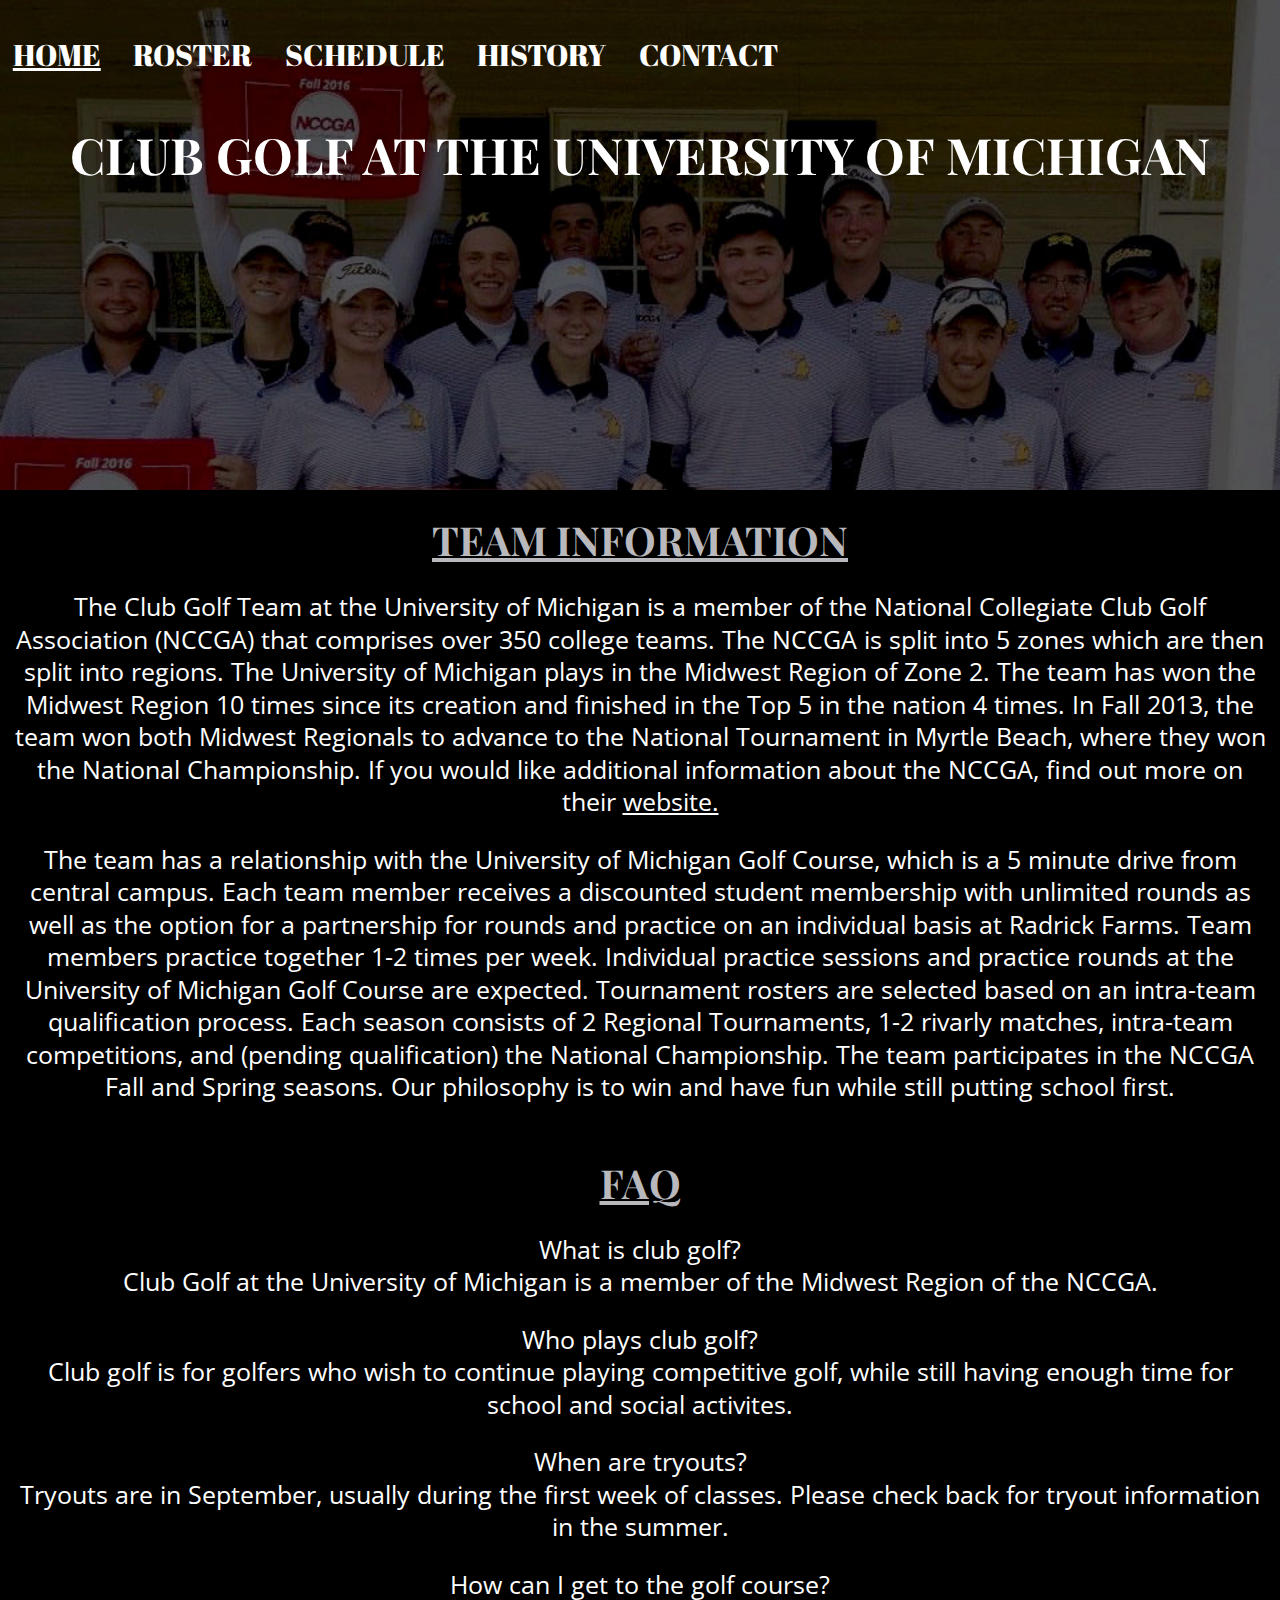
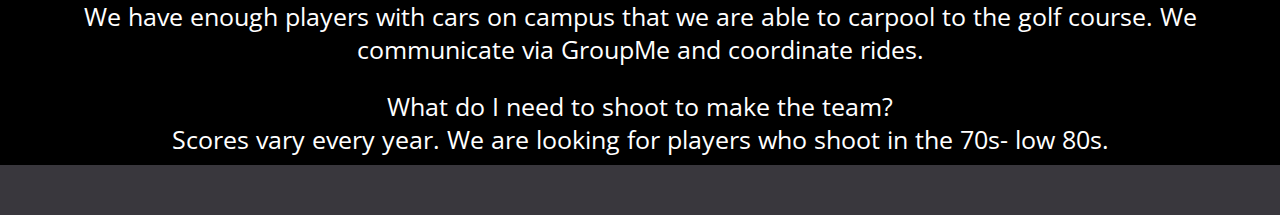
<file: index.html>
<!DOCTYPE html>
<html lang="en" dir="ltr">
  <head>
    <meta charset="utf-8">
    <link rel="stylesheet" href="css/html5reset.css">
    <link rel="stylesheet" href="css/style.css">
    <link href="https://fonts.googleapis.com/css?family=Abril+Fatface|Open+Sans|Playfair+Display" rel="stylesheet">
    <link rel="stylesheet" href="https://use.fontawesome.com/releases/v5.7.1/css/all.css" integrity="sha384-fnmOCqbTlWIlj8LyTjo7mOUStjsKC4pOpQbqyi7RrhN7udi9RwhKkMHpvLbHG9Sr" crossorigin="anonymous">
    <title>Club Golf at the University of Michigan</title>
  </head>
  <body class="background">
    <a href= "#main" class="skip"> Skip to Content</a>
    <div class="imagearea">
  <nav class="indexnav">
    <ul>
<li><a href="index.html" class ="current">Home</a></li>
<li> <a href= "roster.html">Roster</a></li>
<li> <a href= "schedule.html">Schedule</a></li>
<li> <a href= "history.html">History</a></li>
<li> <a href= "contact.html">Contact</a></li>
</ul>
</nav>
<header>
<h1>Club Golf at the University of Michigan</h1>
</header>
</div>

<main id="main">

  <div class="indexcontainer">
  <div>
<h2>Team Information</h2>

<p> The Club Golf Team at the University of Michigan is a member of the National Collegiate Club Golf Association (NCCGA) that comprises over 350 college teams. The NCCGA is split into 5 zones which are then split into regions. The University of Michigan plays in the Midwest Region of Zone 2. The team has won the Midwest Region 10 times since its creation and finished in the Top 5 in the nation 4 times. In Fall 2013, the team won both Midwest Regionals to advance to the National Tournament in Myrtle Beach, where they won the National Championship. If you would like additional information about the NCCGA, find out more on their  <a href="https://nextgengolf.org/college-golf/nccga/."> website. </a> </p>
<br>
<p>The team has a relationship with the University of Michigan Golf Course, which is a 5 minute drive from central campus. Each team member receives a discounted student membership with unlimited rounds as well as the option for a partnership for rounds and practice on an individual basis at Radrick Farms. Team members practice together 1-2 times per week. Individual practice sessions and practice rounds at the University of Michigan Golf Course are expected. Tournament rosters are selected based on an intra-team qualification process. Each season consists of 2 Regional Tournaments, 1-2 rivarly matches, intra-team competitions, and (pending qualification) the National Championship. The team participates in the NCCGA Fall and Spring seasons. Our philosophy is to win and have fun while still putting school first. </p>
</div>
<div>
<h2>FAQ </h2>

<p>What is club golf?</p>

<p>Club Golf at the University of Michigan is a member of the Midwest Region of the NCCGA.</p>
<br>
<p>Who plays club golf?</p>

<p>Club golf is for golfers who wish to continue playing competitive golf, while still having enough time for school and social activites.</p>
<br>
<p>When are tryouts?</p>

<p>Tryouts are in September, usually during the first week of classes. Please check back for tryout information in the summer.</p>
<br>
<p>How can I get to the golf course?</p>

<p>We have enough players with cars on campus that we are able to carpool to the golf course. We communicate via GroupMe and coordinate rides.</p>
<br>
<p>What do I need to shoot to make the team?</p>

<p>Scores vary every year. We are looking for players who shoot in the 70s- low 80s.</p>
</div>
</div>
</main>

<footer>
<a href="https://www.facebook.com/ClubGolfAtMichigan/" target="_blank"><i class="fab fa-facebook-square" title="facebook link"></i></a></i>
<a href="https://twitter.com/clubgolfmich?lang=en" target="_blank"><i class="fab fa-twitter-square" title="twitter link"></i></a>
<a href="https://www.instagram.com/clubgolfmich/?hl=en" target="_blank"><i class="fab fa-instagram" title="instagram link"></i></a>
<a href="mailto:michiganclubgolf@gmail.com" target="_blank"><i class="fas fa-envelope-square" title="email"></i></a>

  </footer>

</body>
</html>
</file>
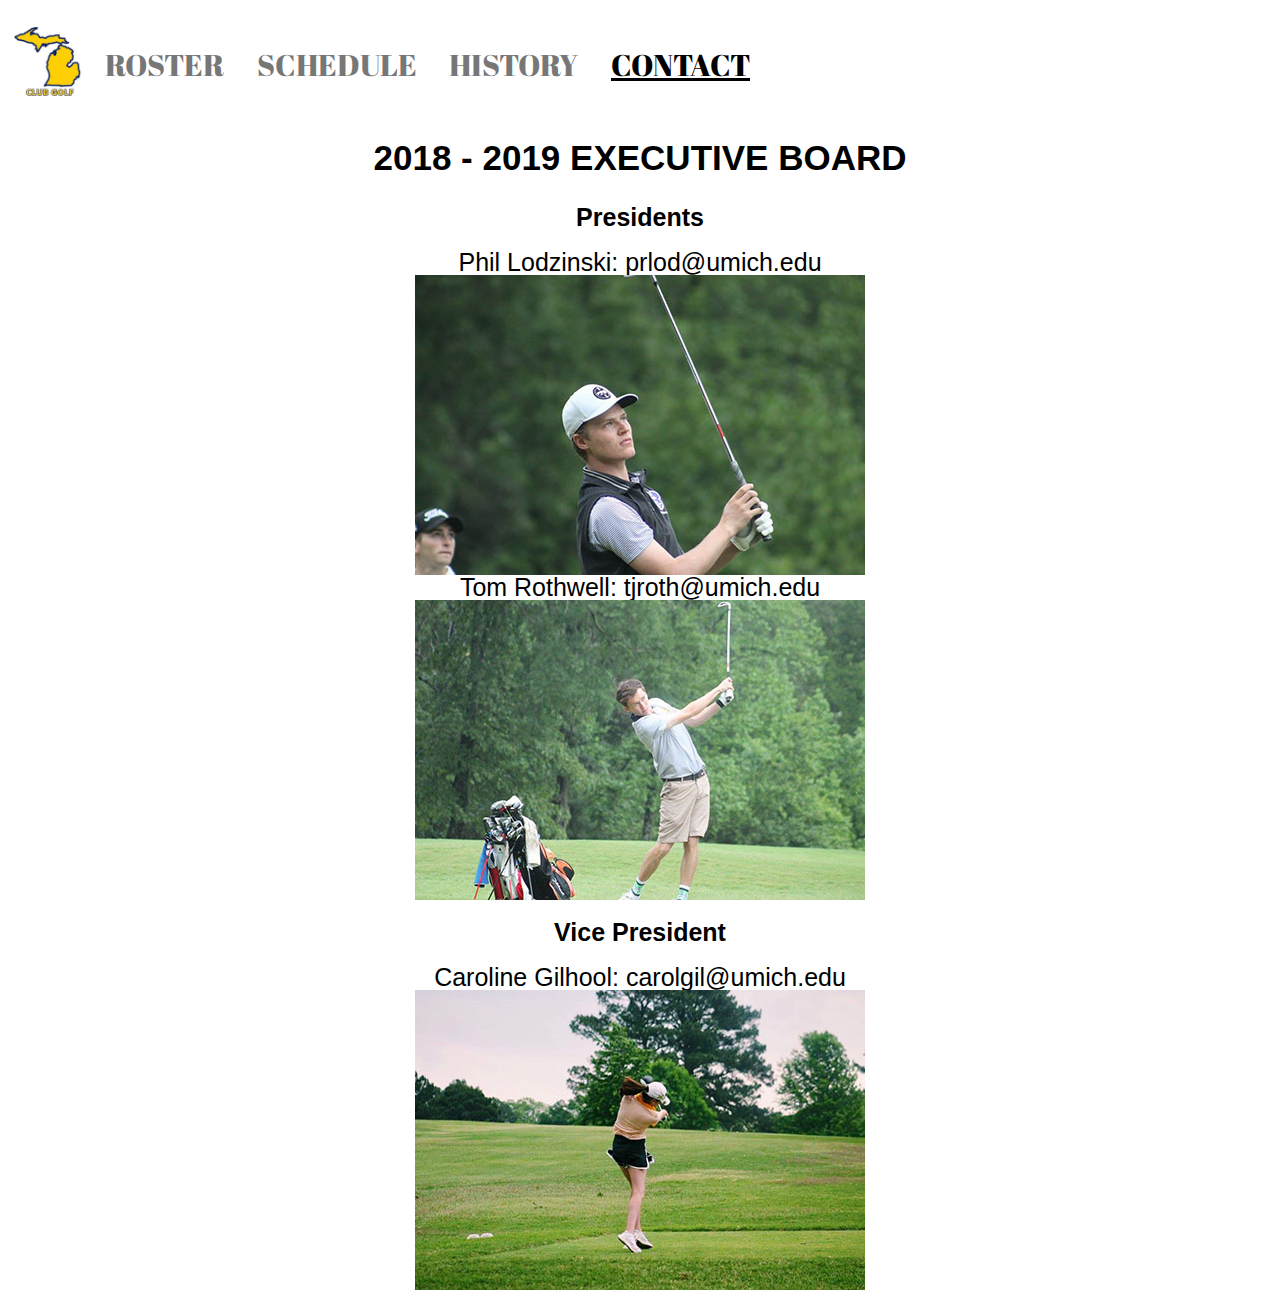
<file: contact.html>
<!DOCTYPE html>
<html lang="en" dir="ltr">
  <head>
    <meta charset="utf-8">
    <link rel="stylesheet" href="css/html5reset.css">
    <link rel="stylesheet" href="css/style.css">
    <link rel="stylesheet" href="https://use.fontawesome.com/releases/v5.7.1/css/all.css" integrity="sha384-fnmOCqbTlWIlj8LyTjo7mOUStjsKC4pOpQbqyi7RrhN7udi9RwhKkMHpvLbHG9Sr" crossorigin="anonymous">
    <link href="https://fonts.googleapis.com/css?family=Abril+Fatface|Open+Sans|Playfair+Display" rel="stylesheet">
    <title>Contact</title>
  </head>
  <body class="contactpage">
    <a href= "#main" class="skip"> Skip to Content</a>
  <nav>
    <ul>
      <li><a href="index.html"><img src = "images/logo.jpg" class="navimg" alt = "Home" /></a></li>
<li> <a href= "roster.html">Roster</a></li>
<li> <a href= "schedule.html">Schedule</a></li>
<li> <a href= "history.html">History</a></li>
<li> <a href= "contact.html" class ="current">Contact</a></li>
</ul>
</nav>
<header>

<h1> 2018 - 2019 Executive Board </h1>
</header>

<main id="main">

  <h2>Presidents</h2>
<div class="contact_container">
<div>Phil Lodzinski: prlod@umich.edu</div>
<img src = "images/phil.jpg" alt = "Picture of Phil Lodzinski" />
<div>Tom Rothwell: tjroth@umich.edu</div>
<img src = "images/tom.jpg" alt = "Picture of Tom Rothwell" />
</div>
<h2>Vice President</h2>
<div class="contact_container">
<div>Caroline Gilhool: carolgil@umich.edu</div>
<img src = "images/caroline.jpg" alt = "Picture of Caroline Gilhool" />
</div>
<footer>
<a href="https://www.facebook.com/ClubGolfAtMichigan/" target="_blank"><i class="fab fa-facebook-square" title="facebook link"></i></a></i>
<a href="https://twitter.com/clubgolfmich?lang=en" target="_blank"><i class="fab fa-twitter-square" title="twitter link"></i></a>
<a href="https://www.instagram.com/clubgolfmich/?hl=en" target="_blank"><i class="fab fa-instagram" title="instagram link"></i></a>
<a href="mailto:michiganclubgolf@gmail.com" target="_blank"><i class="fas fa-envelope-square" title="email"></i></a>

  </footer>

</main>
</body>
</html>
</file>
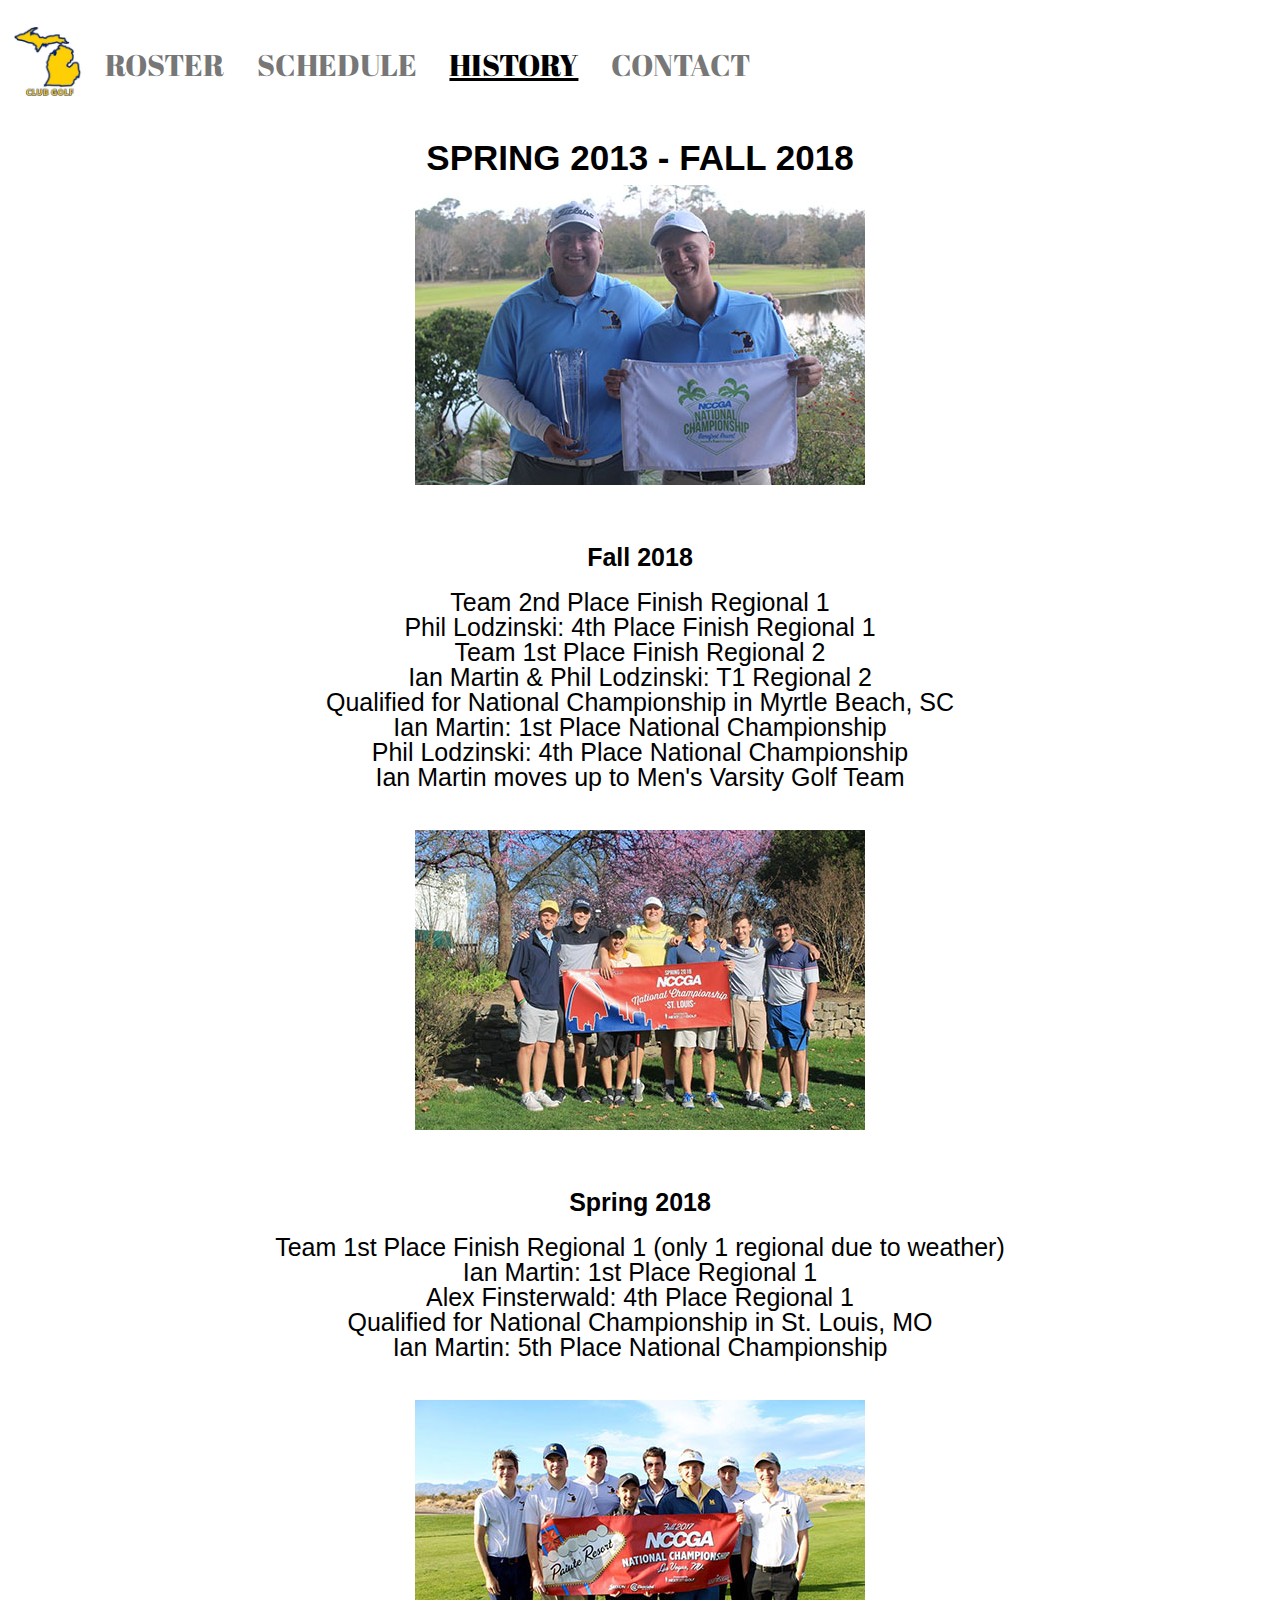
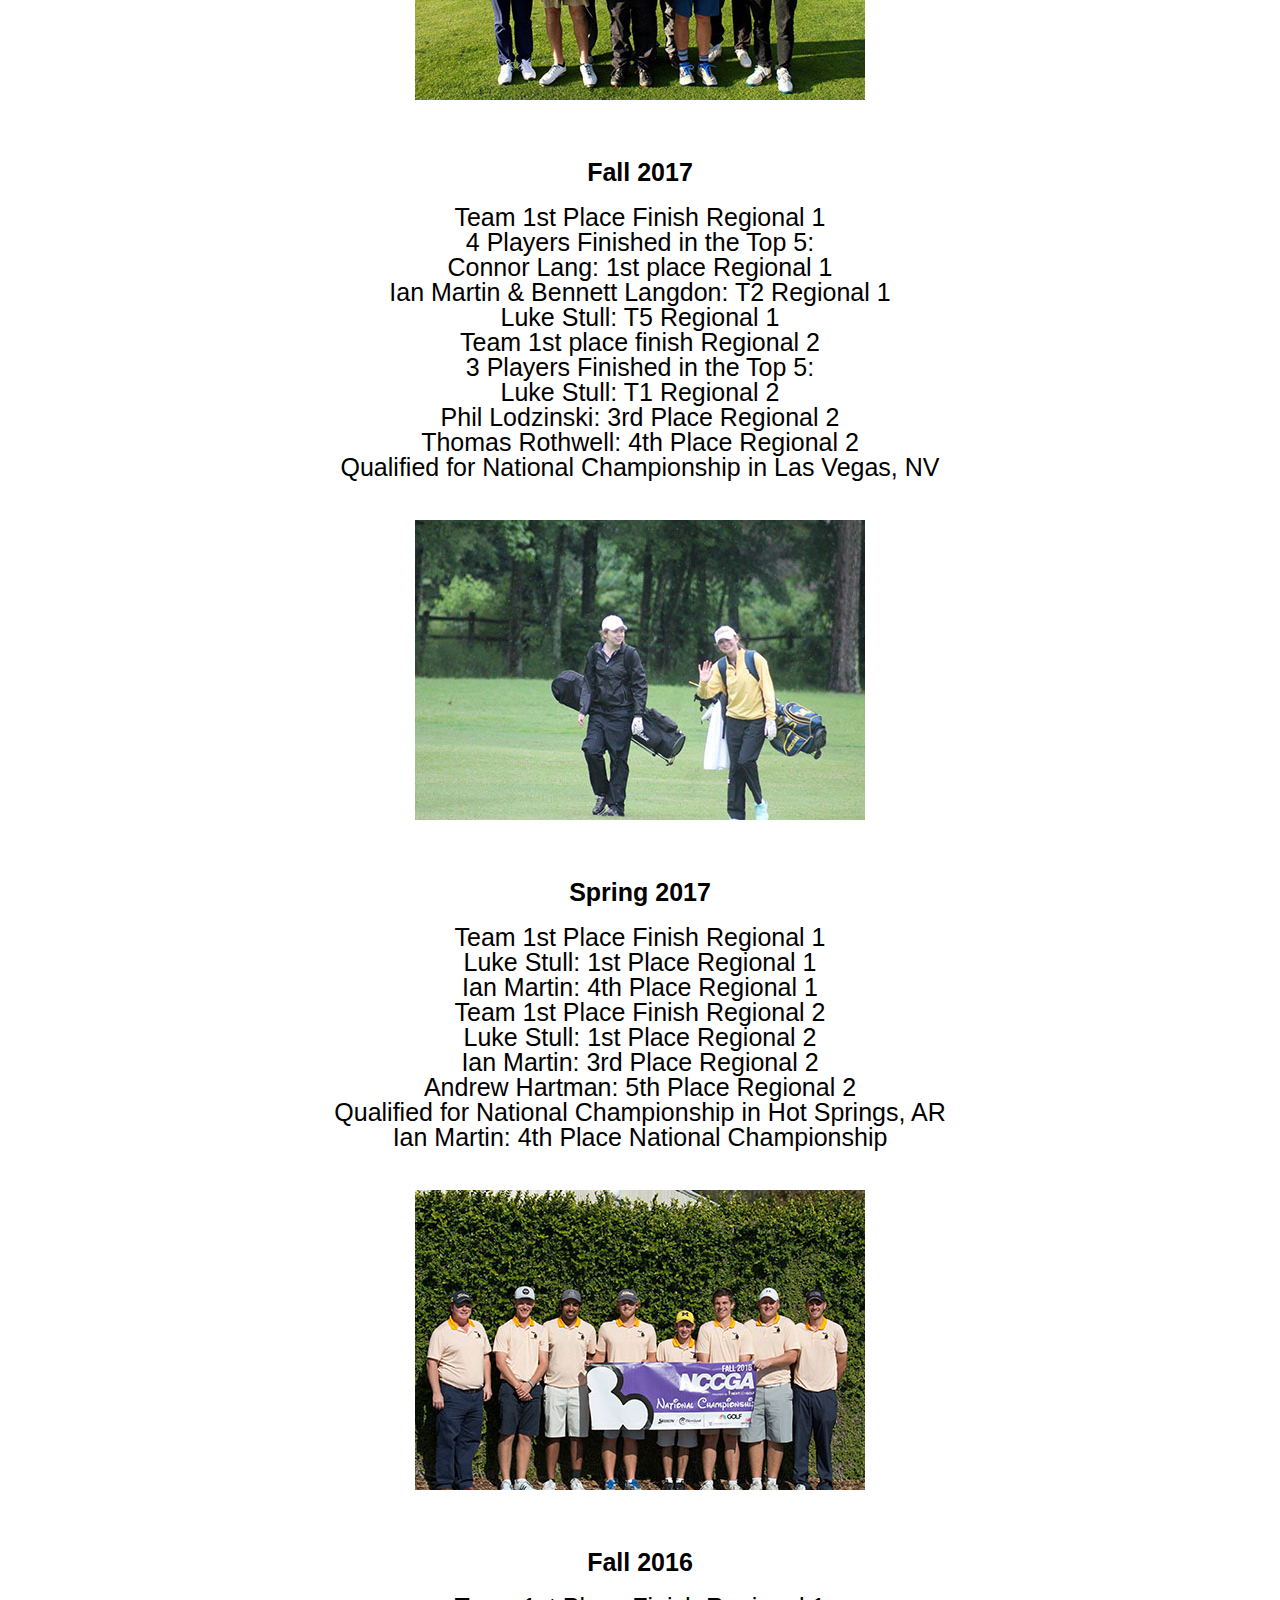
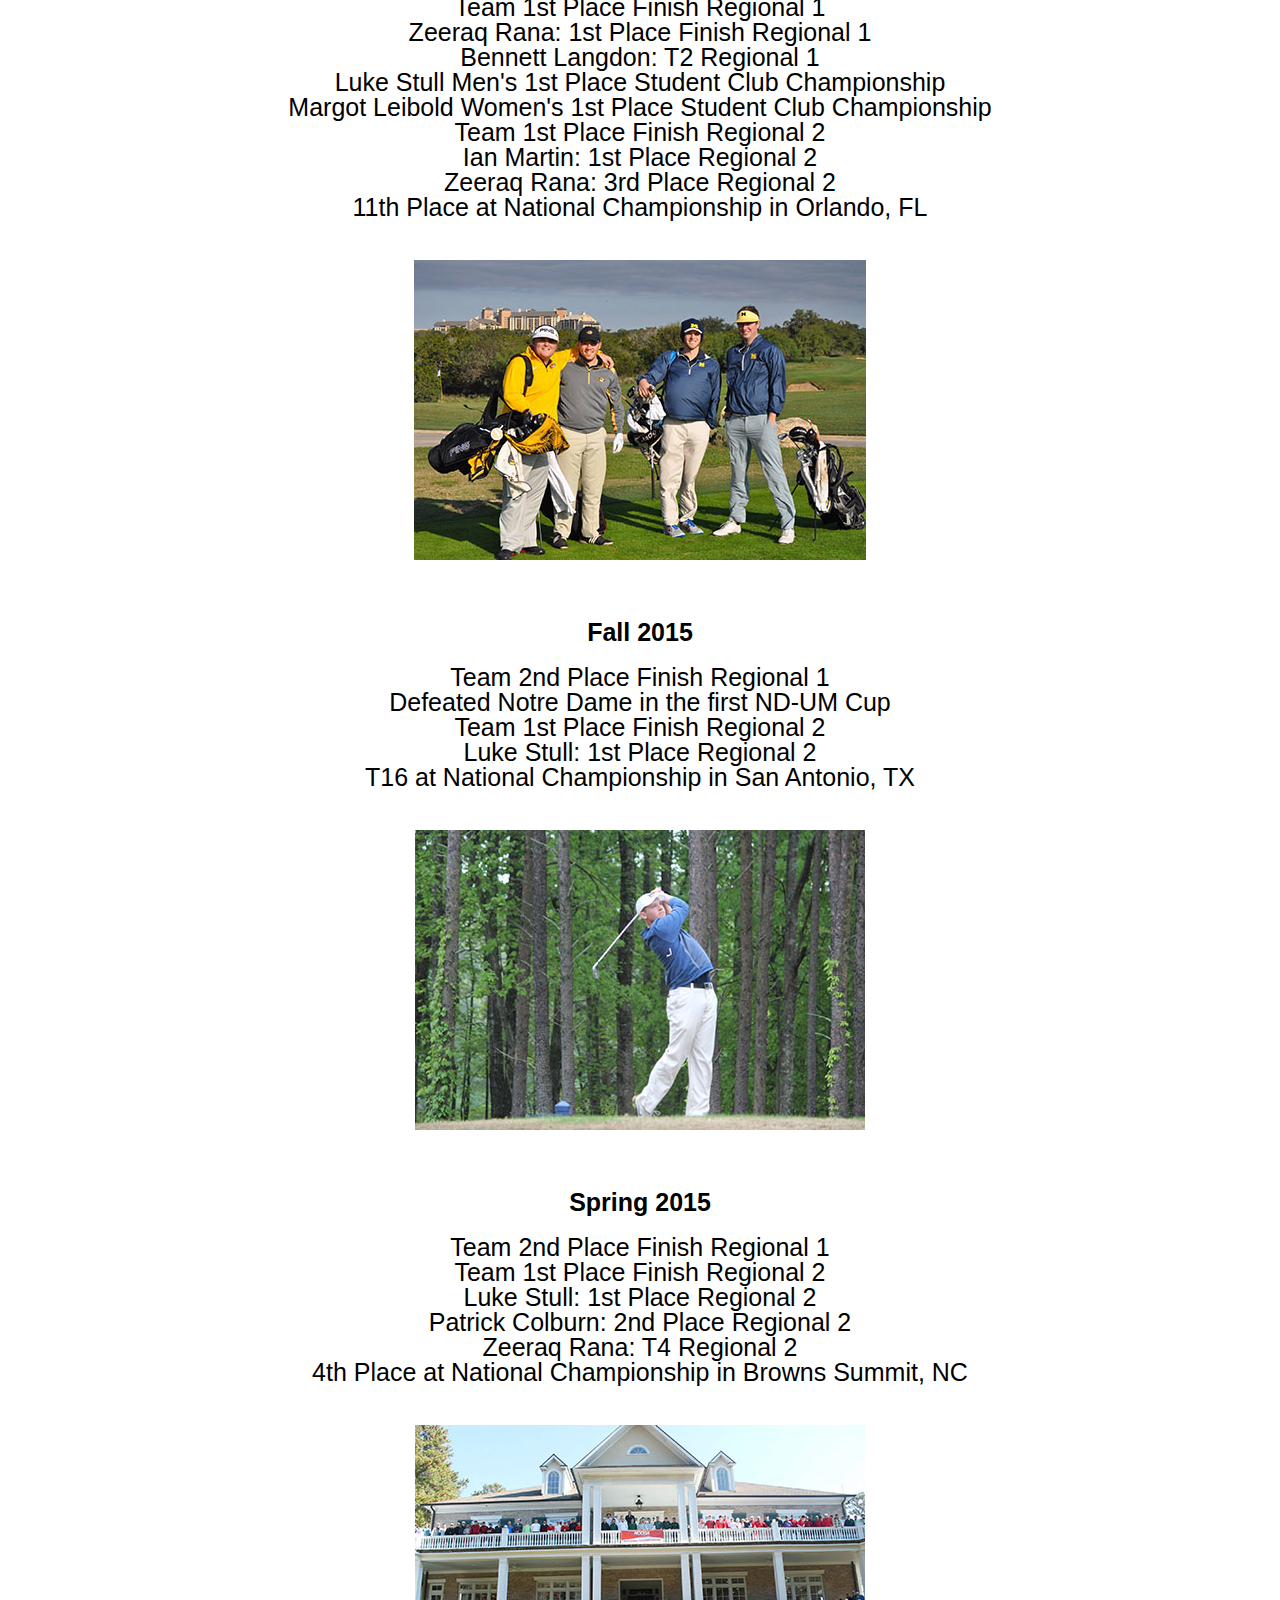
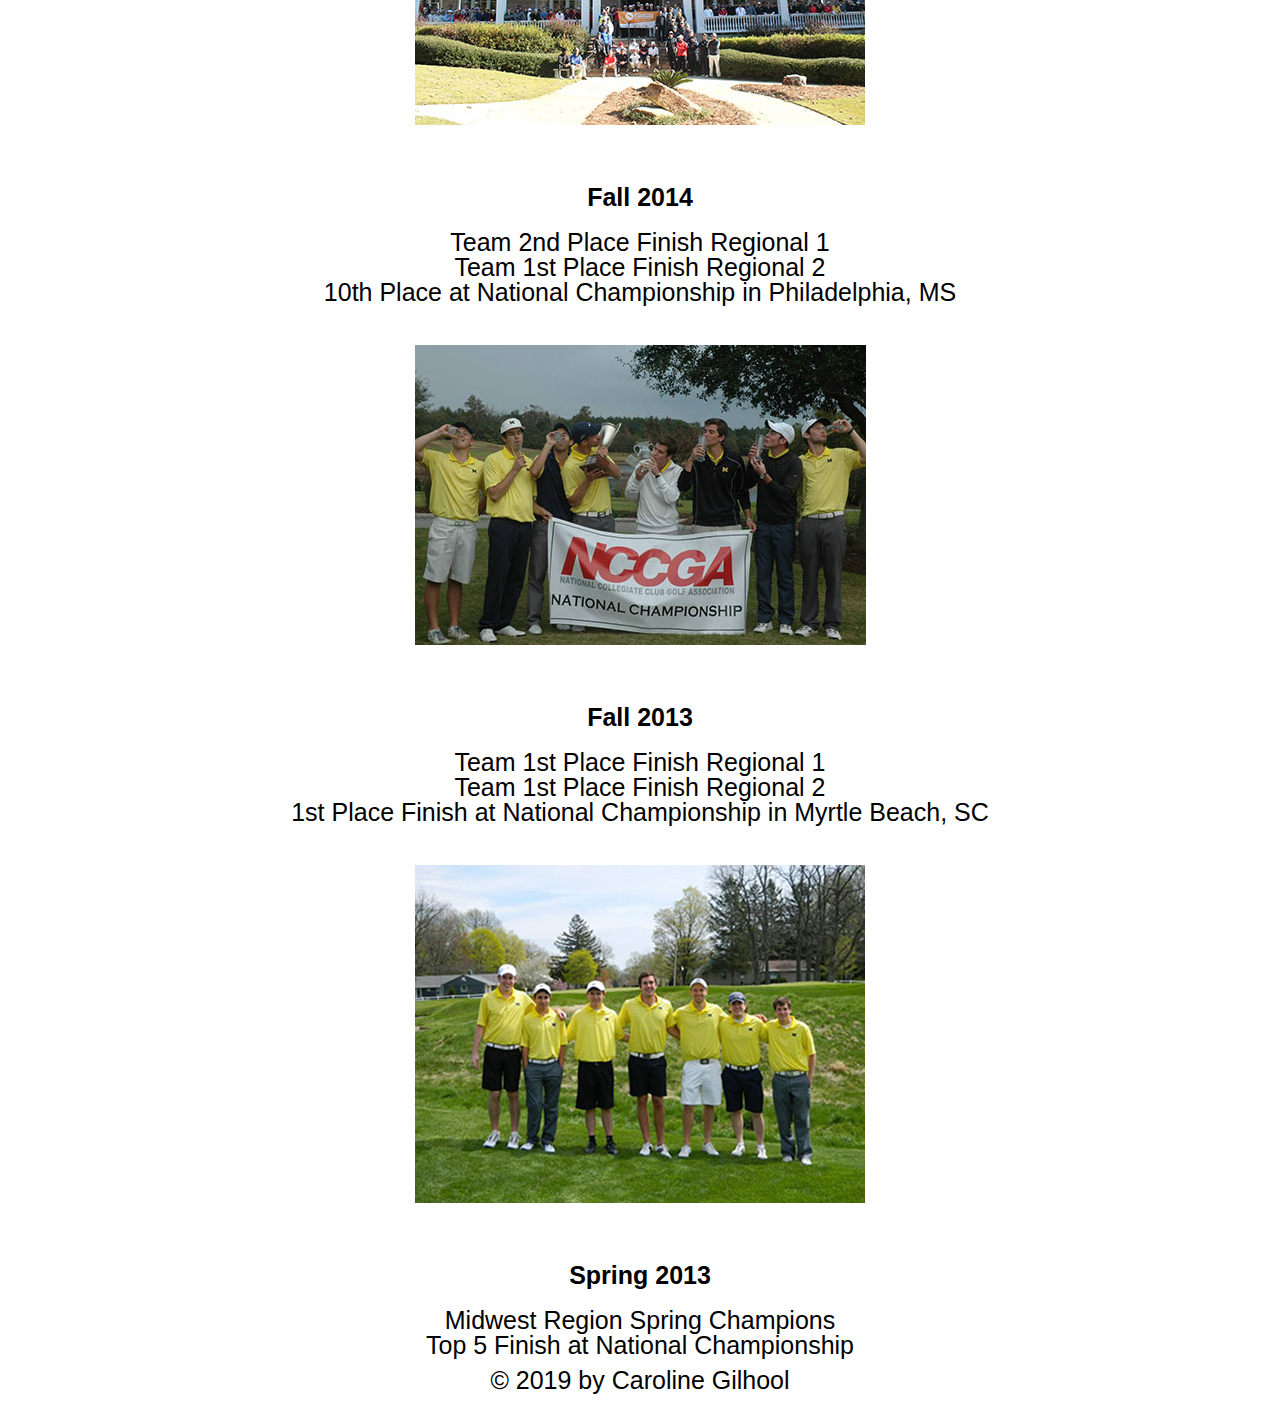
<file: history.html>
<!DOCTYPE html>
<html lang="en" dir="ltr">
  <head>
    <meta charset="utf-8">
    <link rel="stylesheet" href="css/html5reset.css">
    <link rel="stylesheet" href="css/style.css">
    <link href="https://fonts.googleapis.com/css?family=Abril+Fatface|Open+Sans|Playfair+Display" rel="stylesheet">
    <title>History</title>
  </head>
  <body>
    <a href= "#main" class="skip"> Skip to Content</a>
  <nav>
    <ul>
      <li><a href="index.html"><img src = "images/logo.jpg" class="navimg" alt = "Home" /></a></li>
<li> <a href= "roster.html">Roster</a></li>
<li> <a href= "schedule.html">Schedule</a></li>
<li> <a href= "history.html" class ="current">History</a></li>
<li> <a href= "contact.html">Contact</a></li>
</ul>
</nav>
<header>

<h1> Spring 2013 - Fall 2018</h1>
</header>

<main id="main">

<div class="container">
  <img src = "images/fall18.jpg" alt = "Fall 2018 team picture at National Championship" />
  <div>
  <h2>Fall 2018</h2>
  <ul>
  <li>Team 2nd Place Finish Regional 1</li>
  <li>Phil Lodzinski: 4th Place Finish Regional 1</li>
  <li>Team 1st Place Finish Regional 2</li>
  <li>Ian Martin & Phil Lodzinski: T1 Regional 2</li>
  <li>Qualified for National Championship in Myrtle Beach, SC</li>
  <li>Ian Martin: 1st Place National Championship</li>
  <li>Phil Lodzinski: 4th Place National Championship</li>
  <li>Ian Martin moves up to Men's Varsity Golf Team</li>
  </ul>
</div>
  <img src = "images/spring18.jpg" alt = "Spring 2018 team picture at National Championship" />
  <div>
    <h2>Spring 2018</h2>
    <!-- <img src = "images/spring18.jpg" alt = "Spring 2018 team picture at National Championship" /> -->
    <ul>
    <li>Team 1st Place Finish Regional 1 (only 1 regional due to weather)</li>
    <li>Ian Martin: 1st Place  Regional 1</li>
    <li>Alex Finsterwald: 4th Place  Regional 1</li>
    <li>Qualified for National Championship in St. Louis, MO</li>
    <li>Ian Martin: 5th Place National Championship</li>
    </ul>
  </div>
  <img src = "images/fall17.jpg" alt = "Fall 2017 team picture at National Championship" />
  <div>
    <h2>Fall 2017</h2>
  <!-- <img src = "images/fall17.jpg" alt = "Fall 2017 team picture at National Championship" /> -->
  <ul>
  <li>Team 1st Place Finish Regional 1</li>
  <li>4 Players Finished in the Top 5:</li>
  <li>Connor Lang: 1st place Regional 1</li>
  <li>Ian Martin & Bennett Langdon: T2 Regional 1</li>
  <li>Luke Stull: T5 Regional 1</li>
  <li>Team 1st place finish Regional 2</li>
  <li>3 Players Finished in the Top 5:</li>
  <li>Luke Stull: T1 Regional 2</li>
  <li>Phil Lodzinski: 3rd Place Regional 2</li>
  <li>Thomas Rothwell: 4th Place Regional 2</li>
  <li>Qualified for National Championship in Las Vegas, NV</li>
  </ul>
</div>
  <img src = "images/spring17.jpg" alt = "Spring 2017 picture at National Championship" />
  <div>
    <h2>Spring 2017</h2>
    <!-- <img src = "images/spring17.jpg" alt = "Spring 2017 picture at National Championship" /> -->
    <ul>
    <li>Team 1st Place Finish Regional 1</li>
    <li>Luke Stull: 1st Place Regional 1</li>
    <li>Ian Martin: 4th Place Regional 1</li>
    <li>Team 1st Place Finish Regional 2</li>
    <li>Luke Stull: 1st Place Regional 2</li>
    <li>Ian Martin: 3rd Place Regional 2</li>
    <li>Andrew Hartman: 5th Place Regional 2</li>
    <li>Qualified for National Championship in Hot Springs, AR</li>
    <li>Ian Martin: 4th Place National Championship</li>
    </ul>
  </div>
  <img src = "images/fall16.jpg" alt = "Fall 2016 team picture at National Championship" />
  <div>
    <h2>Fall 2016</h2>
    <!-- <img src = "images/fall16.jpg" alt = "Fall 2016 team picture at National Championship" /> -->
    <ul>
    <li>Team 1st Place Finish Regional 1</li>
    <li>Zeeraq Rana: 1st Place Finish Regional 1</li>
    <li>Bennett Langdon: T2 Regional 1</li>
    <li>Luke Stull Men's 1st Place Student Club Championship</li>
    <li>Margot Leibold Women's 1st Place Student Club Championship</li>
    <li>Team 1st Place Finish Regional 2</li>
    <li>Ian Martin: 1st Place Regional 2</li>
    <li>Zeeraq Rana: 3rd Place Regional 2</li>
    <li>11th Place at National Championship in Orlando, FL</li>
    </ul>
  </div>
  <img src = "images/fall15.jpg" alt = "Fall 2015 team picture at National Championship" />
  <div>
    <h2>Fall 2015</h2>
    <!-- <img src = "images/fall15.jpg" alt = "Fall 2015 team picture at National Championship" /> -->
    <ul>
    <li>Team 2nd Place Finish Regional 1</li>
    <li>Defeated Notre Dame in the first ND-UM Cup</li>
    <li>Team 1st Place Finish Regional 2</li>
    <li>Luke Stull: 1st Place Regional 2</li>
    <li>T16 at National Championship in San Antonio, TX</li>
    </ul>
  </div>
  <img src = "images/spring15.jpg" alt = "Spring 2015 picture of Luke Stull at National Championship" />
  <div>
    <h2>Spring 2015</h2>
    <!-- <img src = "images/spring15.jpg" alt = "Spring 2015 picture of Luke Stull at National Championship" /> -->
    <ul>
    <li>Team 2nd Place Finish Regional 1</li>
    <li>Team 1st Place Finish Regional 2</li>
    <li>Luke Stull: 1st Place Regional 2</li>
    <li>Patrick Colburn: 2nd Place Regional 2</li>
    <li>Zeeraq Rana: T4 Regional 2</li>
    <li>4th Place at National Championship in Browns Summit, NC</li>
    </ul>
  </div>
  <img src = "images/fall14.jpg" alt = "Fall 2014 picture of all competitors at National Championship" />
  <div>
    <h2>Fall 2014</h2>
    <!-- <img src = "images/fall14.jpg" alt = "Fall 2014 picture of all competitors at National Championship" /> -->
    <ul>
    <li>Team 2nd Place Finish Regional 1</li>
    <li>Team 1st Place Finish Regional 2</li>
    <li>10th Place at National Championship in Philadelphia, MS</li>
    </ul>
  </div>
  <img src = "images/fall13.jpg" alt = "Fall 2013 team picture at National Championship" />
  <div>
    <h2>Fall 2013</h2>
    <!-- <img src = "images/fall13.jpg" alt = "Fall 2013 team picture at National Championship" /> -->
    <ul>
    <li>Team 1st Place Finish Regional 1</li>
    <li>Team 1st Place Finish Regional 2</li>
    <li>1st Place Finish at National Championship in Myrtle Beach, SC</li>
    </ul>
  </div>
  <img src = "images/spring13.jpg" alt = "Spring 2013 team picture from National Championship" />
  <div>
    <h2>Spring 2013</h2>
    <!-- <img src = "images/spring13.jpg" alt = "Spring 2013 team picture from National Championship" /> -->
    <ul>
    <li>Midwest Region Spring Champions</li>
    <li>Top 5 Finish at National Championship</li>
    </ul>
  </div>
</div>

</main>

<footer>
  &copy; 2019 by Caroline Gilhool<br>
</footer>

</body>
</html>
</file>
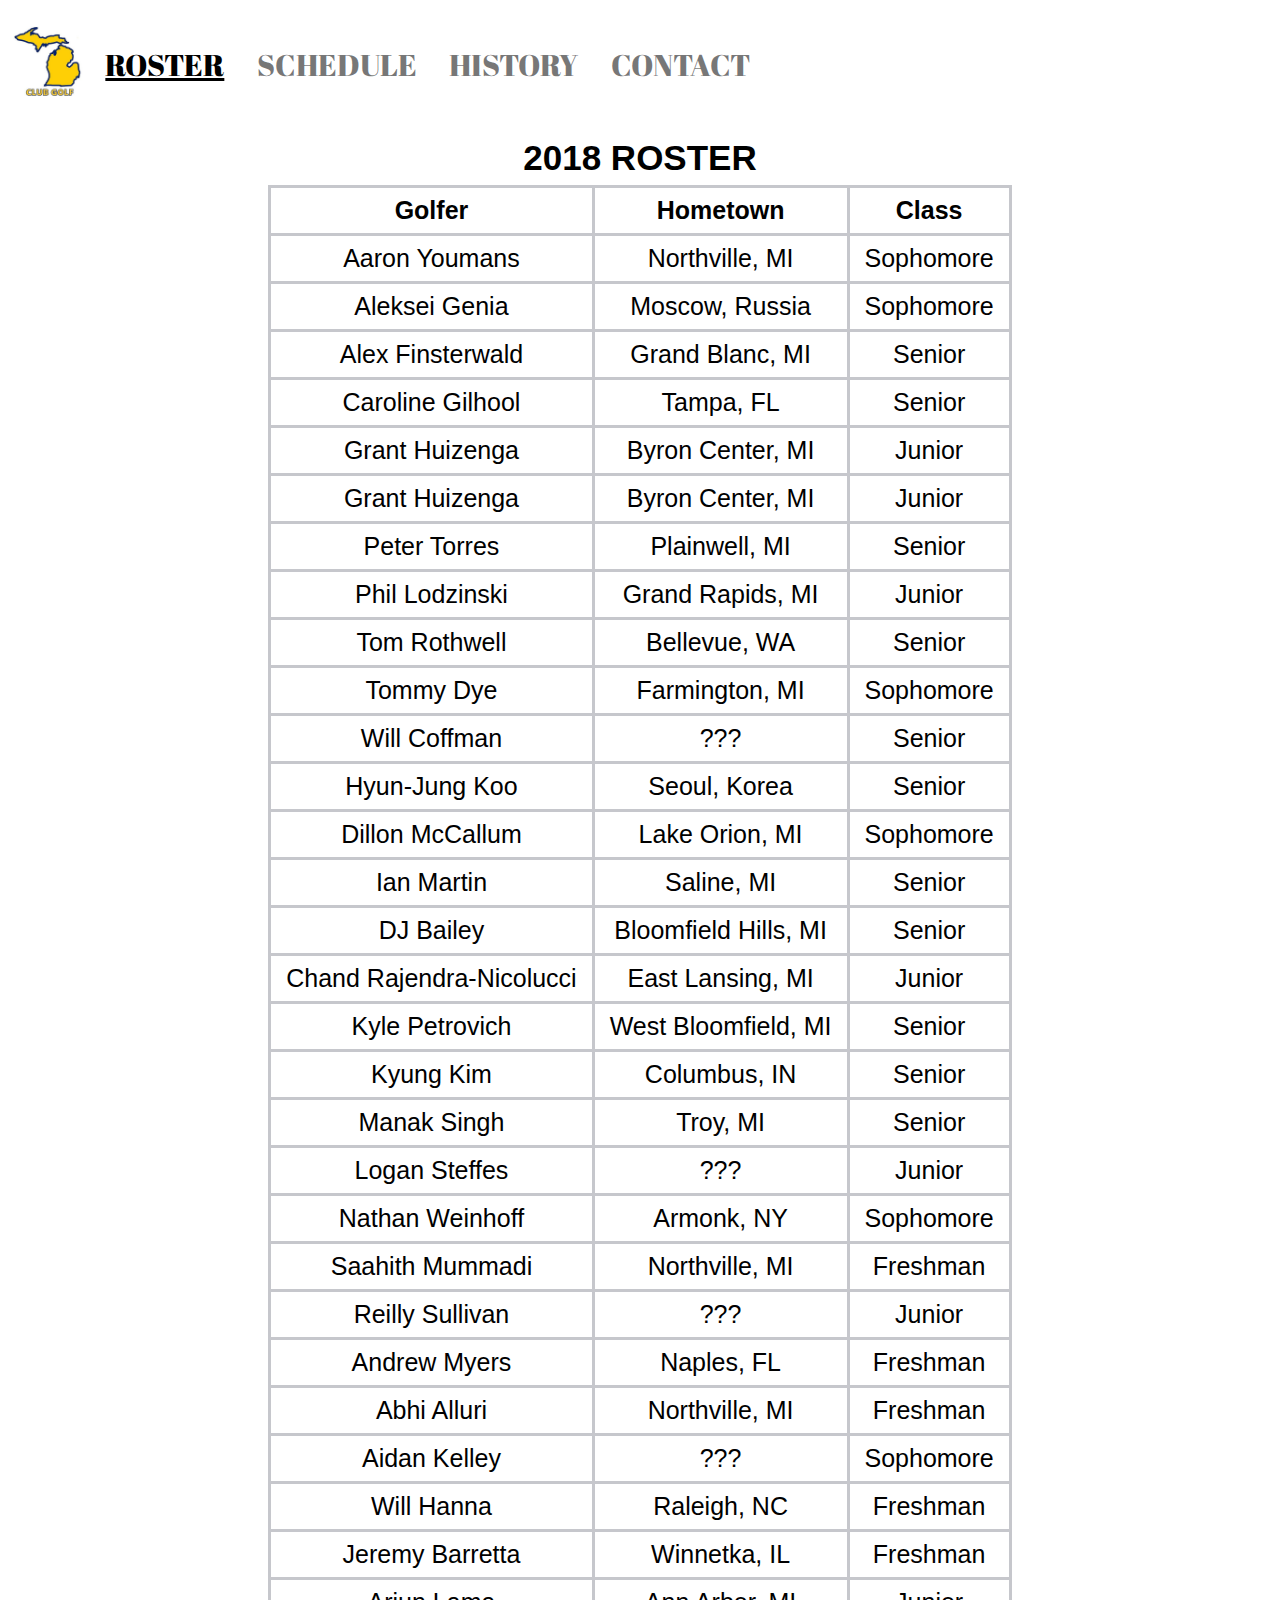
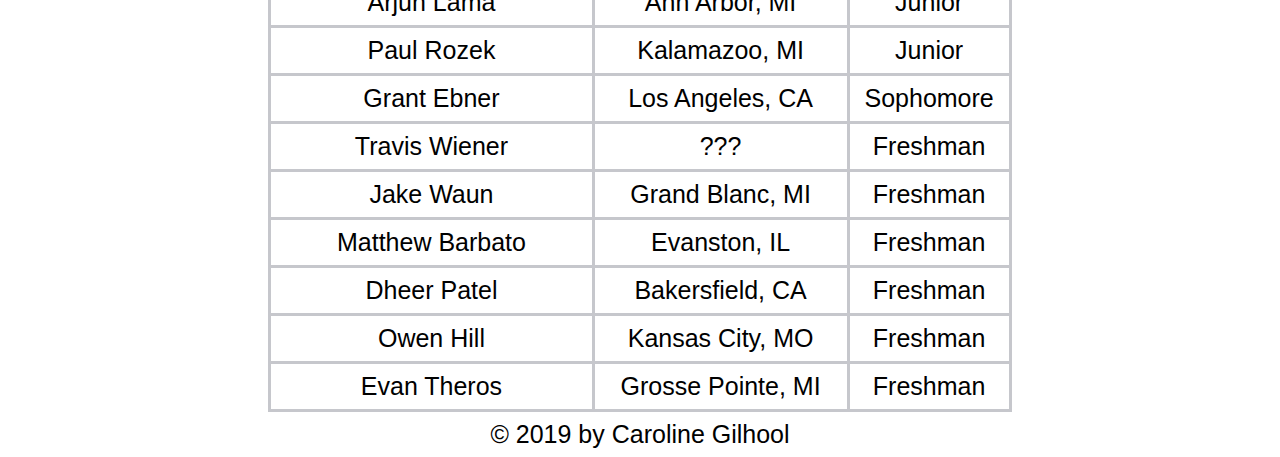
<file: roster.html>
<!DOCTYPE html>
<html lang="en" dir="ltr">
  <head>
    <meta charset="utf-8">
    <link rel="stylesheet" href="css/html5reset.css">
    <link rel="stylesheet" href="css/style.css">
    <link href="https://fonts.googleapis.com/css?family=Abril+Fatface|Open+Sans|Playfair+Display" rel="stylesheet">
    <title>Roster</title>
  </head>
  <body>
    <a href= "#main" class="skip"> Skip to Content</a>
  <nav>
    <ul>
<li><a href="index.html"><img src = "images/logo.jpg" class="navimg" alt = "Home" /></a></li>
<li> <a href= "roster.html" class ="current">Roster</a></li>
<li> <a href= "schedule.html">Schedule</a></li>
<li> <a href= "history.html">History</a></li>
<li> <a href= "contact.html">Contact</a></li>
</ul>
</nav>
<header>

<h1> 2018 Roster</h1>
</header>

<main id="main">
<table>
  <tr>
    <th>Golfer</th>
    <th>Hometown</th>
    <th>Class</th>
  </tr>
  <tr>
    <td> Aaron Youmans	</td>
    <td>Northville, MI	</td>
    <td>Sophomore</td>
  </tr>
  <tr>
    <td> Aleksei Genia	</td>
    <td>Moscow, Russia	</td>
    <td>Sophomore</td>
  </tr>
  <tr>
    <td> Alex	Finsterwald	</td>
    <td>Grand Blanc, MI	</td>
    <td>Senior</td>
  </tr>
  <tr>
    <td> Caroline Gilhool	</td>
    <td>Tampa, FL	</td>
    <td>Senior</td>
  </tr>
  <tr>
    <td> Grant	Huizenga	</td>
    <td>Byron Center, MI	</td>
    <td>Junior</td>
  </tr>
  <tr>
    <td> Grant	Huizenga	</td>
    <td>Byron Center, MI	</td>
    <td>Junior</td>
  </tr>
  <tr>
    <td> Peter Torres	</td>
    <td>Plainwell, MI	</td>
    <td>Senior</td>
  </tr>
  <tr>
    <td> Phil	Lodzinski	</td>
    <td>Grand Rapids, MI	</td>
    <td>Junior</td>
  </tr>
  <tr>
    <td> Tom Rothwell	</td>
    <td>Bellevue, WA	</td>
    <td>Senior</td>
  </tr>
  <tr>
    <td> Tommy Dye	</td>
    <td>Farmington, MI	</td>
    <td>Sophomore</td>
  </tr>
  <tr>
    <td> Will	Coffman	</td>
    <td>???	</td>
    <td>Senior</td>
  </tr>
  <tr>
    <td> Hyun-Jung	Koo	</td>
    <td> Seoul, Korea	</td>
    <td>Senior</td>
  </tr>
  <tr>
    <td> Dillon	McCallum	</td>
    <td> Lake Orion, MI	</td>
    <td>Sophomore</td>
  </tr>
  <tr>
    <td> Ian Martin	</td>
    <td> Saline, MI	</td>
    <td>Senior</td>
  </tr>
  <tr>
    <td> DJ Bailey	</td>
    <td> Bloomfield Hills, MI	</td>
    <td>Senior</td>
  </tr>
  <tr>
    <td> Chand	Rajendra-Nicolucci </td>
    <td> East Lansing, MI	</td>
    <td>Junior</td>
  </tr>
  <tr>
    <td>Kyle Petrovich</td>
    <td>West Bloomfield, MI</td>
    <td>Senior</td>
  </tr>
  <tr>
    <td>Kyung	Kim</td>
    <td>Columbus, IN</td>
    <td>Senior</td>
  </tr>
  <tr>
    <td>Manak Singh</td>
    <td>Troy, MI</td>
    <td>Senior</td>
  </tr>
  <tr>
    <td>Logan Steffes</td>
    <td>???</td>
    <td>Junior</td>
  </tr>
  <tr>
    <td>Nathan Weinhoff</td>
    <td>Armonk, NY</td>
    <td>Sophomore</td>
  </tr>
  <tr>
    <td>Saahith	Mummadi</td>
    <td>Northville, MI</td>
    <td>Freshman</td>
  </tr>
  <tr>
    <td>Reilly Sullivan</td>
    <td>???</td>
    <td>Junior</td>
  </tr>
  <tr>
    <td>Andrew Myers</td>
    <td>Naples, FL</td>
    <td>Freshman</td>
  </tr>
  <tr>
    <td>Abhi Alluri</td>
    <td>Northville, MI</td>
    <td>Freshman</td>
  </tr>
  <tr>
    <td>Aidan	Kelley</td>
    <td>???</td>
    <td>Sophomore</td>
  </tr>
  <tr>
    <td>Will Hanna</td>
    <td>Raleigh, NC</td>
    <td>Freshman</td>
  </tr>
  <tr>
    <td>Jeremy Barretta</td>
    <td>Winnetka, IL</td>
    <td>Freshman</td>
  </tr>
  <tr>
    <td>Arjun Lama</td>
    <td>Ann Arbor, MI</td>
    <td>Junior</td>
  </tr>
  <tr>
    <td>Paul	Rozek</td>
    <td>Kalamazoo, MI</td>
    <td>Junior</td>
  </tr>
  <tr>
    <td>Grant	Ebner</td>
    <td>Los Angeles, CA</td>
    <td>Sophomore</td>
  </tr>
  <tr>
    <td>Travis Wiener</td>
    <td>???</td>
    <td>Freshman</td>
  </tr>
  <tr>
    <td>Jake Waun</td>
    <td>Grand Blanc, MI</td>
    <td>Freshman</td>
  </tr>
  <tr>
    <td>Matthew	Barbato</td>
    <td>Evanston, IL</td>
    <td>Freshman</td>
  </tr>
  <tr>
    <td>Dheer	Patel</td>
    <td>Bakersfield, CA</td>
    <td>Freshman</td>
  </tr>
  <tr>
    <td>Owen 	Hill</td>
    <td>Kansas City, MO</td>
    <td>Freshman</td>
  </tr>
  <tr>
    <td>Evan	Theros</td>
    <td>Grosse Pointe, MI</td>
    <td>Freshman</td>
  </tr>

</table>
</main>

<footer>
  &copy; 2019 by Caroline Gilhool<br>
</footer>
</body>
</html>
</file>
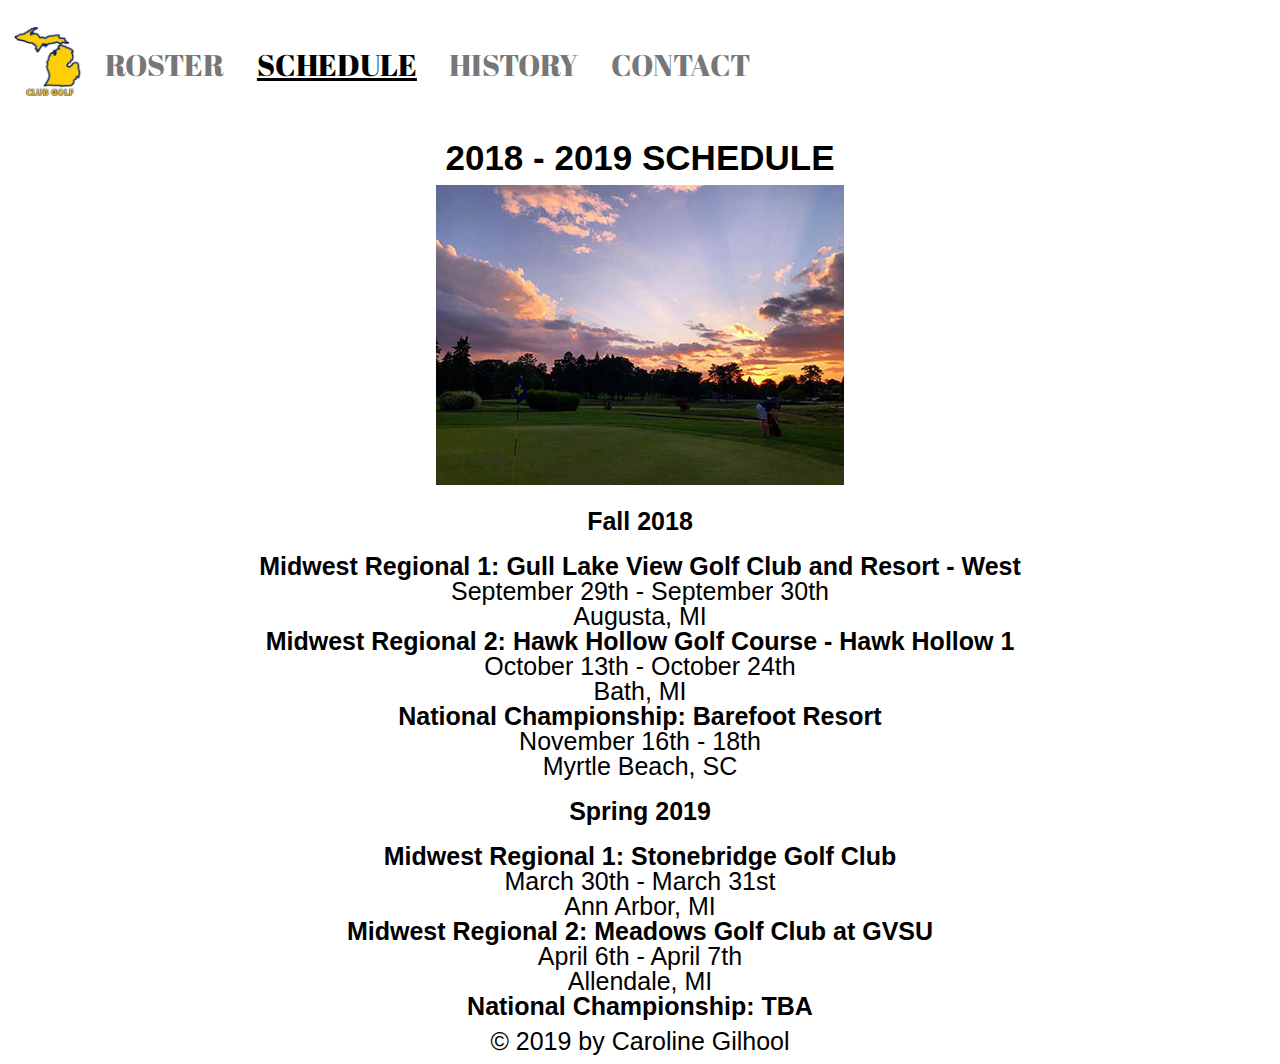
<file: schedule.html>
<!DOCTYPE html>
<html lang="en" dir="ltr">
  <head>
    <meta charset="utf-8">
    <link rel="stylesheet" href="css/html5reset.css">
    <link rel="stylesheet" href="css/style.css">
    <link href="https://fonts.googleapis.com/css?family=Abril+Fatface|Open+Sans|Playfair+Display" rel="stylesheet">
    <title>Schedule</title>
  </head>
  <body>
    <a href= "#main" class="skip"> Skip to Content</a>
  <nav>
    <ul>
      <li><a href="index.html"><img src = "images/logo.jpg" class="navimg" alt = "Home" /></a></li>
<li> <a href= "roster.html">Roster</a></li>
<li> <a href= "schedule.html" class ="current">Schedule</a></li>
<li> <a href= "history.html">History</a></li>
<li> <a href= "contact.html">Contact</a></li>
</ul>
</nav>
<header>

<h1> 2018 - 2019 Schedule </h1>
<img src = "images/umgc.jpg" alt = "picture of the University of Michigan Golf Course" />

</header>

<main id="main">

<h2> Fall 2018</h2>

<h3>Midwest Regional 1: Gull Lake View Golf Club and Resort - West</h3>
<ul>
<li>September 29th - September 30th</li>
<li>Augusta, MI</li>
</ul>

<h3>Midwest Regional 2: Hawk Hollow Golf Course - Hawk Hollow 1</h3>
<ul>
<li>October 13th - October 24th</li>
<li>Bath, MI</li>
</ul>

<h3>National Championship: Barefoot Resort</h3>
<ul>
<li>November 16th - 18th</li>
<li>Myrtle Beach, SC</li>
</ul>

<h2>Spring 2019</h2>
<h3>Midwest Regional 1: Stonebridge Golf Club</h3>
<ul>
<li>March 30th - March 31st</li>
<li>Ann Arbor, MI</li>
</ul>

<h3>Midwest Regional 2: Meadows Golf Club at GVSU</h3>
<ul>
<li>April 6th - April 7th</li>
<li>Allendale, MI</li>
</ul>

<h3>National Championship: TBA</h3>

</main>

<footer>
  &copy; 2019 by Caroline Gilhool<br>
</footer>
</body>
</html>
</file>
<file: css/style.css>
nav a {
  color: rgba(0,0,0,.54);
  font-size: 30px;
  padding: 0.8rem;
  text-decoration: none;
  text-transform: uppercase;
  font-family: 'Abril Fatface', cursive;
}

nav li {
  display: inline;
}

body {
  text-align: center;
}

.indexnav ul {
  padding-top: 40px;
  text-align: left;
}

nav {
  margin-top: 25px;
  margin-bottom: 50px;
  text-align: left;
}


.indexnav {
  margin-top: 25px;
  margin-bottom: 50px;
}

.current {
  color: rgb(0,0,0);
  text-decoration: underline;
}

.skip {
  position: relative;
  left: -2000px;
}

.skip:focus {
  position: static;
  border: 2px solid black;
}

/* table bordering style */
table {
  border-collapse: collapse;
  position: relative;
  margin: 0 auto;
}
th,
td {
  border: 3px solid #c6c7cc;
  padding: 10px 15px;
}
th {
  font-weight: bold;
}

h1 {
  text-align: center;
  padding: 10px;
  text-transform: uppercase;
  font-size: 35px;
}

.container {
  display: grid;
  grid-template-columns: 1fr;
  grid-row-gap: 40px;
  justify-items: center;
}

.container li{
  list-style: none;
}

.contact_container {
  display: inline-flex;
  flex-direction: column;
  justify-content: center;
}

.indexcontainer {
  display: grid;
  grid-template-columns: 1fr;
  column-gap: 40px;
  justify-content: center;
  grid-row-gap: 40px;
}

.fab {
  display: inline;
  font-size: 32px;
  color: black;
}

.fas {
  display: inline;
  font-size: 32px;
  color: black;
}

footer {
  text-align: center;
  padding: 10px;
}

.imagearea {
  background-color: black;
  background-image: url("../images/teampic.jpg");
  background-repeat: no-repeat;
  background-size: cover;
  background-position: center;
  margin-top: -50px;
  height: 490px;
}


.background h1 {
  color: white;
  height: 100px;
  text-align: center;
  text-transform: uppercase;
  font-family: 'Playfair Display', serif;
  font-size: 50px;
}

.background p {
  line-height: 1.3;
  font-family: 'Open Sans', sans-serif;
  font-size: 25px;
}

.background h2{
  text-align: center;
  text-decoration: underline;
  text-transform: uppercase;
  font-family: 'Playfair Display', serif;
  margin-bottom: 10px;
  color: rgb(184,184 ,189);
  font-size: 40px;
}

.background .indexcontainer {
  padding: 10px;
  background-color: black;
  color: white;
}

.background a {
  color: white;
}

.indexnav a {
  color: white;
}

.background .fab {
  color: white;
}

.background .fas {
  color: white;
}

.background footer {
  overflow: auto;
  background: rgb(57, 55, 61);
  padding: 25px;
}

.navimg {
  height: 70px;
  width: 70px;
  margin-top: -30px;
  margin-bottom: -20px;
  margin-right: -10px;
}

body {
  font-family: Helvetica;
  font-size: 25px;
}

h2 {
  padding: 20px;
}
</file>
